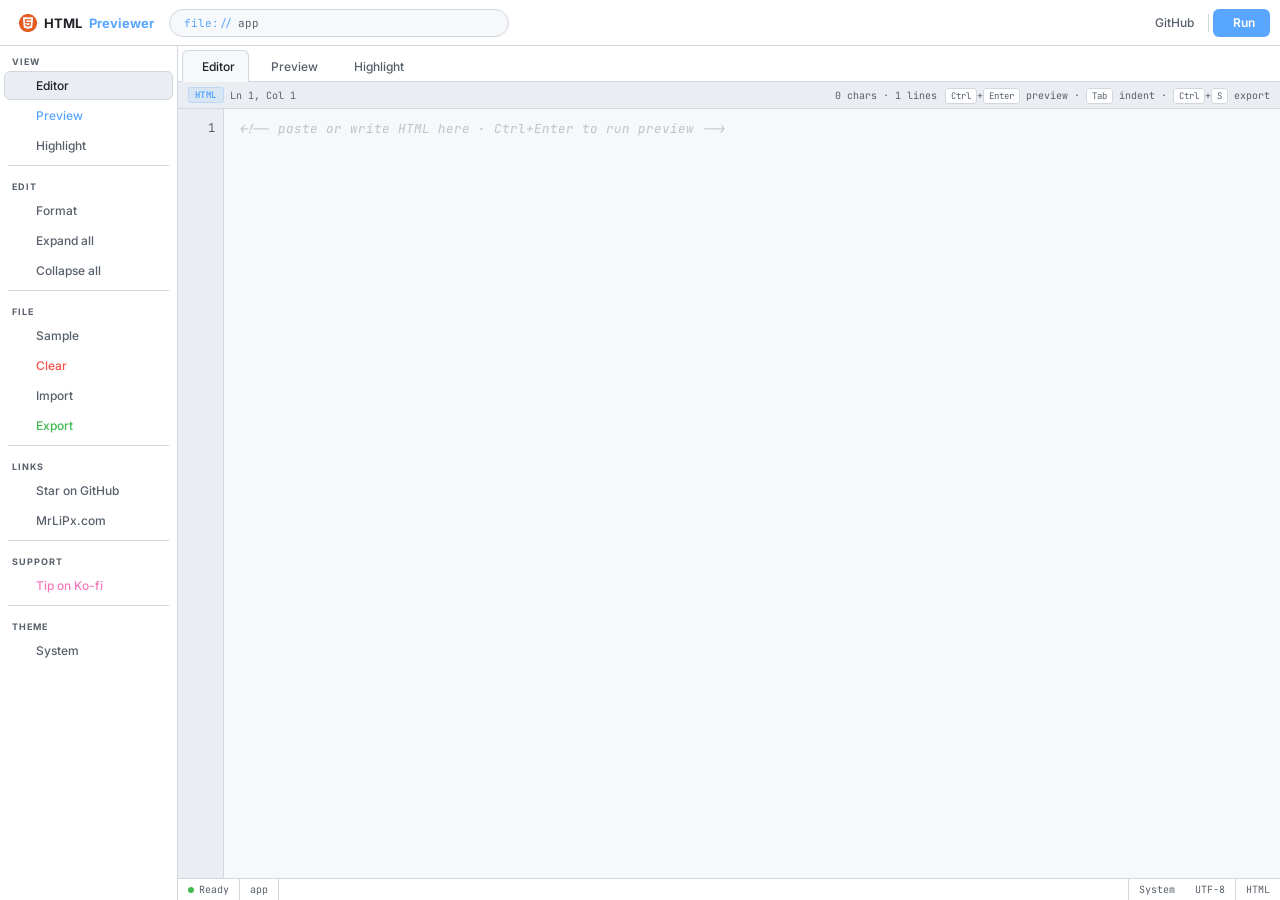
<file: app.html>
<!DOCTYPE html>
<html lang="en" data-theme="dark">
<head>
  <meta charset="UTF-8" />
  <meta name="viewport" content="width=device-width, initial-scale=1.0" />
  <title>HTML Previewer — Live Editor</title>
  <meta name="description" content="A zero-dependency, browser-based HTML editor with live preview, syntax highlighting, and formatting tools." />
  <meta name="robots" content="noindex" />
  <link rel="icon" type="image/svg+xml" href="media/images/logos/html5.svg" />
  <link rel="stylesheet" href="https://cdn-uicons.flaticon.com/4.0.0/uicons-regular-rounded/css/uicons-regular-rounded.css" />
  <link rel="preconnect" href="https://fonts.googleapis.com" />
  <link rel="preconnect" href="https://fonts.gstatic.com" crossorigin />
  <link href="https://fonts.googleapis.com/css2?family=JetBrains+Mono:ital,wght@0,400;0,600;1,400&family=Inter:wght@400;500;600;700&display=swap" rel="stylesheet" />

  <!-- Sync theme before first paint — prevents flash -->
  <script>
    (function () {
      function os() { return window.matchMedia('(prefers-color-scheme:dark)').matches ? 'dark' : 'light'; }
      var p = 'system';
      var t = location.hash.replace(/^#/, '').split('&').map(function (x) { return x.toLowerCase(); });
      for (var i = 0; i < t.length; i++) {
        if (t[i] === 'dark'   || t[i] === 'theme=dark')   { p = 'dark';   break; }
        if (t[i] === 'light'  || t[i] === 'theme=light')  { p = 'light';  break; }
        if (t[i] === 'system' || t[i] === 'theme=system') { p = 'system'; break; }
      }
      if (p === 'system') {
        try { var s = localStorage.getItem('htmlprev-theme'); if (s === 'dark' || s === 'light' || s === 'system') p = s; } catch (e) {}
      }
      document.documentElement.setAttribute('data-theme', (p === 'dark' || p === 'light') ? p : os());
    }());
  </script>

  <style>
    :root {
      --bg:        #0d1117;
      --surface:   #161b22;
      --overlay:   #1c2128;
      --border:    #30363d;
      --border-hi: #484f58;
      --accent:    #58a6ff;
      --adim:      rgba(88,166,255,.12);
      --green:     #3fb950;
      --red:       #f85149;
      --yellow:    #d29922;
      --orange:    #e3b341;
      --pink:      #f778ba;
      --text:      #e6edf3;
      --muted:     #8b949e;
      --mono:      'JetBrains Mono', monospace;
      --sans:      'Inter', sans-serif;
      --r:         6px;
      --shadow:    0 8px 32px rgba(0,0,0,.45);
      --t:         .15s ease;
    }
    [data-theme="light"] {
      --bg: #f6f8fa; --surface: #fff; --overlay: #eaeef2; --border: #d0d7de;
      --border-hi: #afb8c1; --text: #1f2328; --muted: #57606a;
      --shadow: 0 8px 32px rgba(0,0,0,.1);
    }
    *, *::before, *::after { box-sizing: border-box; margin: 0; padding: 0; }
    html, body { height: 100%; overflow: hidden; }
    body { font-family: var(--sans); background: var(--bg); color: var(--text); display: flex; flex-direction: column; -webkit-font-smoothing: antialiased; }
    i.fi { display: inline-flex; align-items: center; justify-content: center; }

    /* HEADER */
    header { height: 46px; flex-shrink: 0; display: flex; align-items: center; gap: 6px; padding: 0 10px; background: var(--surface); border-bottom: 1px solid var(--border); z-index: 20; }
    .logo { display: flex; align-items: center; gap: 7px; font-size: 13px; font-weight: 700; color: var(--text); text-decoration: none; padding: 4px 8px; border-radius: var(--r); border: 1px solid transparent; white-space: nowrap; flex-shrink: 0; transition: background var(--t), border-color var(--t); }
    .logo:hover { background: var(--overlay); border-color: var(--border); }
    .logo img { width: 18px; height: 18px; }
    .logo-accent { color: var(--accent); }
    .url-bar { flex: 1; max-width: 340px; height: 28px; display: flex; align-items: center; gap: 5px; padding: 0 9px; background: var(--bg); border: 1px solid var(--border); border-radius: 20px; font-family: var(--mono); font-size: 11px; color: var(--muted); overflow: hidden; transition: border-color var(--t); }
    .url-bar:hover { border-color: var(--border-hi); }
    .url-lock { color: var(--green); flex-shrink: 0; font-size: 11px; }
    .url-scheme { color: var(--accent); flex-shrink: 0; }
    .url-path { overflow: hidden; text-overflow: ellipsis; white-space: nowrap; }
    .hdr-spacer { flex: 1; }
    .hdr-nav { display: flex; align-items: center; gap: 2px; flex-shrink: 0; }
    .hdr-btn { all: unset; box-sizing: border-box; display: inline-flex; align-items: center; gap: 5px; padding: 4px 9px; height: 28px; font-family: var(--sans); font-size: 12px; font-weight: 500; color: var(--muted); cursor: pointer; border-radius: var(--r); border: 1px solid transparent; white-space: nowrap; text-decoration: none; transition: background var(--t), border-color var(--t), color var(--t); }
    .hdr-btn:hover { background: var(--overlay); border-color: var(--border); color: var(--text); }
    .hdr-btn .fi { font-size: 13px; flex-shrink: 0; }
    .hdr-sep { width: 1px; height: 18px; background: var(--border); margin: 0 2px; flex-shrink: 0; }
    .hdr-run { background: var(--accent); color: #fff !important; border-color: transparent !important; padding: 4px 14px; font-weight: 600; }
    .hdr-run:hover { filter: brightness(1.12); background: var(--accent) !important; }

    /* WORKSPACE */
    .workspace { display: flex; flex: 1; overflow: hidden; min-height: 0; }

    /* SIDEBAR */
    .sidebar { width: 178px; flex-shrink: 0; background: var(--surface); border-right: 1px solid var(--border); display: flex; flex-direction: column; padding: 5px 4px; gap: 1px; overflow-y: auto; overflow-x: hidden; }
    .sb-section { font-size: 9px; font-weight: 700; letter-spacing: 1px; text-transform: uppercase; color: var(--muted); padding: 10px 8px 3px; user-select: none; }
    .sb-section:first-child { padding-top: 5px; }
    .sb-sep { height: 1px; background: var(--border); margin: 4px; flex-shrink: 0; }
    .sb-btn { all: unset; box-sizing: border-box; display: flex; align-items: center; gap: 7px; width: 100%; padding: 6px 8px; font-family: var(--sans); font-size: 12px; font-weight: 500; color: var(--muted); cursor: pointer; border-radius: var(--r); border: 1px solid transparent; text-decoration: none; white-space: nowrap; transition: background var(--t), border-color var(--t), color var(--t); }
    .sb-btn:hover, .sb-btn.active { background: var(--overlay); border-color: var(--border); color: var(--text); }
    .sb-btn .fi { font-size: 13px; width: 16px; text-align: center; flex-shrink: 0; }
    .sb-accent { color: var(--accent); }
    .sb-accent:hover, .sb-accent.active { background: var(--adim); border-color: rgba(88,166,255,.25); color: var(--accent); }
    .sb-green { color: var(--green); }
    .sb-green:hover, .sb-green.active { background: rgba(63,185,80,.1); border-color: rgba(63,185,80,.25); color: var(--green); }
    .sb-red { color: var(--red); }
    .sb-red:hover { background: rgba(248,81,73,.1); border-color: rgba(248,81,73,.25); color: var(--red); }
    .sb-pink { color: var(--pink); }
    .sb-pink:hover { background: rgba(247,120,186,.1); border-color: rgba(247,120,186,.25); color: var(--pink); }

    /* THEME DROPDOWN */
    .theme-dd { position: relative; width: 100%; }
    .theme-trigger { all: unset; box-sizing: border-box; display: flex; align-items: center; gap: 7px; width: 100%; padding: 6px 8px; font-family: var(--sans); font-size: 12px; font-weight: 500; color: var(--muted); cursor: pointer; border-radius: var(--r); border: 1px solid transparent; transition: background var(--t), border-color var(--t), color var(--t); }
    .theme-trigger:hover, .theme-trigger.open { background: var(--overlay); border-color: var(--border); color: var(--text); }
    .theme-trigger .fi { font-size: 13px; width: 16px; text-align: center; flex-shrink: 0; }
    .theme-trigger .theme-label { flex: 1; }
    .theme-trigger .theme-caret { font-size: 10px; margin-left: auto; flex-shrink: 0; transition: transform var(--t); }
    .theme-trigger.open .theme-caret { transform: rotate(180deg); }
    .theme-menu { position: absolute; bottom: calc(100% + 4px); left: 0; right: 0; background: var(--surface); border: 1px solid var(--border); border-radius: var(--r); overflow: hidden; box-shadow: var(--shadow); z-index: 100; transform: translateY(4px); opacity: 0; pointer-events: none; transition: opacity .12s ease, transform .12s ease; }
    .theme-menu.visible { opacity: 1; transform: translateY(0); pointer-events: all; }
    .theme-menu button { all: unset; box-sizing: border-box; display: flex; align-items: center; gap: 8px; width: 100%; padding: 8px 10px; font-family: var(--sans); font-size: 12px; font-weight: 500; color: var(--muted); cursor: pointer; transition: background var(--t), color var(--t); }
    .theme-menu button:hover { background: var(--overlay); color: var(--text); }
    .theme-menu button.active { color: var(--accent); }
    .theme-menu button.active:hover { background: var(--adim); }
    .theme-menu button .fi { font-size: 13px; width: 16px; text-align: center; }
    .theme-menu .tm-label { flex: 1; }
    .theme-menu .tm-check { font-size: 11px; color: var(--accent); opacity: 0; transition: opacity var(--t); margin-left: auto; }
    .theme-menu button.active .tm-check { opacity: 1; }

    /* MAIN */
    .main { flex: 1; display: flex; flex-direction: column; overflow: hidden; min-width: 0; }
    .tabbar { flex-shrink: 0; display: flex; height: 36px; background: var(--surface); border-bottom: 1px solid var(--border); padding: 0 4px; gap: 2px; align-items: flex-end; }
    .tab { all: unset; box-sizing: border-box; display: inline-flex; align-items: center; gap: 6px; padding: 0 13px; height: 32px; font-family: var(--sans); font-size: 12px; font-weight: 500; color: var(--muted); cursor: pointer; border-radius: var(--r) var(--r) 0 0; border: 1px solid transparent; border-bottom: none; user-select: none; white-space: nowrap; position: relative; top: 1px; transition: color var(--t), background var(--t), border-color var(--t); }
    .tab:hover { color: var(--text); background: var(--overlay); }
    .tab.active { color: var(--text); background: var(--bg); border-color: var(--border); border-bottom-color: var(--bg); }
    .tab .fi { font-size: 12px; }
    .panels { flex: 1; display: flex; overflow: hidden; }
    .panel { flex: 1; display: none; flex-direction: column; overflow: hidden; }
    .panel.active { display: flex; }

    /* EDITOR */
    .ed-meta { flex-shrink: 0; height: 27px; display: flex; align-items: center; gap: 6px; padding: 0 10px; background: var(--overlay); border-bottom: 1px solid var(--border); font-family: var(--mono); font-size: 10px; color: var(--muted); }
    .ed-tag { background: var(--adim); border: 1px solid rgba(88,166,255,.2); color: var(--accent); padding: 1px 6px; border-radius: 3px; font-size: 9px; font-weight: 700; letter-spacing: .4px; }
    .ed-meta-r { margin-left: auto; display: flex; gap: 8px; align-items: center; }
    .ed-meta kbd { padding: 1px 5px; background: var(--surface); border: 1px solid var(--border); border-radius: 3px; font-family: var(--mono); font-size: 9px; color: var(--muted); }
    .ed-body { flex: 1; display: flex; overflow: hidden; }
    .gutter { width: 46px; flex-shrink: 0; padding: 10px 8px; background: var(--overlay); border-right: 1px solid var(--border); font-family: var(--mono); font-size: 12px; line-height: 1.65; color: var(--muted); text-align: right; user-select: none; overflow: hidden; }
    #code { flex: 1; padding: 10px 14px; background: var(--bg); color: var(--text); font-family: var(--mono); font-size: 12.5px; line-height: 1.65; border: none; outline: none; resize: none; tab-size: 2; white-space: pre; overflow: auto; caret-color: var(--accent); transition: background var(--t), color var(--t); }
    #code::placeholder { color: var(--muted); opacity: .35; font-style: italic; }
    #code::selection { background: rgba(88,166,255,.22); }

    /* PREVIEW */
    .pv-chrome { flex-shrink: 0; height: 35px; display: flex; align-items: center; gap: 8px; padding: 0 10px; background: var(--surface); border-bottom: 1px solid var(--border); }
    .traffic { display: flex; gap: 5px; align-items: center; flex-shrink: 0; }
    .traffic button { all: unset; box-sizing: border-box; width: 12px; height: 12px; border-radius: 50%; cursor: pointer; transition: filter var(--t), transform var(--t); }
    .traffic button:hover { filter: brightness(.75); transform: scale(1.1); }
    .tc-r { background: var(--red); } .tc-y { background: var(--yellow); } .tc-g { background: var(--green); }
    .pv-addr { flex: 1; height: 22px; display: flex; align-items: center; gap: 4px; padding: 0 8px; background: var(--bg); border: 1px solid var(--border); border-radius: 100px; font-family: var(--mono); font-size: 10px; min-width: 0; overflow: hidden; transition: border-color var(--t); }
    .pv-addr:hover { border-color: var(--border-hi); }
    .pv-lock { color: var(--green); flex-shrink: 0; font-size: 10px; }
    .pv-scheme { color: var(--accent); flex-shrink: 0; }
    .pv-slug { color: var(--muted); overflow: hidden; text-overflow: ellipsis; white-space: nowrap; }
    .pv-tools { display: flex; gap: 3px; flex-shrink: 0; }
    .pv-tool { all: unset; box-sizing: border-box; width: 24px; height: 24px; display: flex; align-items: center; justify-content: center; background: var(--overlay); border: 1px solid var(--border); border-radius: var(--r); cursor: pointer; color: var(--muted); transition: border-color var(--t), color var(--t), background var(--t); }
    .pv-tool:hover { border-color: var(--accent); color: var(--accent); background: var(--adim); }
    .pv-tool .fi { font-size: 12px; }
    #preview-frame { flex: 1; border: none; background: #fff; display: block; }

    /* HIGHLIGHT */
    .hl-meta { flex-shrink: 0; height: 27px; display: flex; align-items: center; gap: 8px; padding: 0 10px; background: var(--overlay); border-bottom: 1px solid var(--border); font-family: var(--mono); font-size: 10px; color: var(--muted); }
    .hl-legend { display: flex; gap: 12px; margin-left: auto; }
    .hl-dot { display: inline-block; width: 7px; height: 7px; border-radius: 50%; margin-right: 4px; }
    .hl-scroll { flex: 1; overflow: auto; padding: 10px 14px; }
    #hl-out { font-family: var(--mono); font-size: 12.5px; line-height: 1.65; white-space: pre-wrap; word-break: break-all; }
    .s-tag { color: #57ab5a; } .s-attr { color: #6cb6ff; } .s-val { color: #96d0ff; }
    .s-cmt, .s-doc { color: var(--muted); font-style: italic; }
    .s-br { color: var(--muted); opacity: .6; } .s-txt { color: var(--text); opacity: .7; }

    /* STATUS BAR */
    .statusbar { flex-shrink: 0; height: 22px; display: flex; align-items: center; background: var(--surface); border-top: 1px solid var(--border); font-family: var(--mono); font-size: 10px; color: var(--muted); overflow: hidden; }
    .st-cell { padding: 0 10px; height: 100%; display: flex; align-items: center; gap: 5px; border-right: 1px solid var(--border); white-space: nowrap; }
    .st-cell:last-child { border-right: none; }
    .st-right { margin-left: auto; border-right: none; border-left: 1px solid var(--border); }
    .st-dot { width: 6px; height: 6px; border-radius: 50%; background: var(--green); flex-shrink: 0; }
    .st-dot.busy { background: var(--yellow); animation: pulse 1s infinite; }
    @keyframes pulse { 0%,100%{opacity:1}50%{opacity:.4} }

    /* MODAL */
    .modal-overlay { position: fixed; inset: 0; background: rgba(0,0,0,.65); backdrop-filter: blur(4px); -webkit-backdrop-filter: blur(4px); z-index: 500; display: flex; align-items: center; justify-content: center; padding: 16px; opacity: 0; pointer-events: none; transition: opacity .18s ease; }
    .modal-overlay.visible { opacity: 1; pointer-events: all; }
    .modal { background: var(--surface); border: 1px solid var(--border); border-radius: 12px; width: 100%; max-width: 440px; box-shadow: var(--shadow); transform: translateY(12px) scale(.98); transition: transform .18s ease; }
    .modal-overlay.visible .modal { transform: translateY(0) scale(1); }
    .modal-header { display: flex; align-items: center; justify-content: space-between; padding: 14px 18px; border-bottom: 1px solid var(--border); }
    .modal-title { font-size: 13px; font-weight: 700; color: var(--text); display: flex; align-items: center; gap: 7px; }
    .modal-title .fi { font-size: 14px; color: var(--accent); }
    .modal-close { all: unset; box-sizing: border-box; width: 26px; height: 26px; display: flex; align-items: center; justify-content: center; color: var(--muted); cursor: pointer; border-radius: var(--r); transition: background var(--t), color var(--t); }
    .modal-close:hover { background: var(--overlay); color: var(--text); }
    .modal-close .fi { font-size: 13px; }
    .modal-tabs { display: flex; border-bottom: 1px solid var(--border); background: var(--overlay); }
    .modal-tab { all: unset; box-sizing: border-box; display: flex; align-items: center; gap: 5px; padding: 9px 16px; font-family: var(--sans); font-size: 12px; font-weight: 500; color: var(--muted); cursor: pointer; border-bottom: 2px solid transparent; margin-bottom: -1px; transition: color var(--t), border-color var(--t); }
    .modal-tab:hover { color: var(--text); }
    .modal-tab.active { color: var(--accent); border-bottom-color: var(--accent); }
    .modal-tab .fi { font-size: 12px; }
    .modal-body { padding: 18px; display: flex; flex-direction: column; gap: 14px; }
    .modal-pane { display: none; flex-direction: column; gap: 12px; }
    .modal-pane.active { display: flex; }
    .modal-footer { display: flex; gap: 8px; justify-content: flex-end; padding: 12px 18px; border-top: 1px solid var(--border); }
    .inp-label { display: block; font-size: 10px; font-weight: 700; letter-spacing: .6px; text-transform: uppercase; color: var(--muted); margin-bottom: 5px; }
    .inp { display: block; width: 100%; height: 34px; padding: 0 10px; background: var(--bg); border: 1px solid var(--border); border-radius: var(--r); font-family: var(--mono); font-size: 12px; color: var(--text); outline: none; transition: border-color var(--t), box-shadow var(--t); }
    .inp:focus { border-color: var(--accent); box-shadow: 0 0 0 3px var(--adim); }
    .inp::placeholder { color: var(--muted); opacity: .5; }
    .inp-row { display: flex; gap: 6px; align-items: flex-end; }
    .inp-row .inp { flex: 1; }
    .inp-hint { font-size: 11px; color: var(--muted); line-height: 1.65; }
    .inp-hint code { font-family: var(--mono); font-size: 10px; background: var(--overlay); border: 1px solid var(--border); padding: 1px 5px; border-radius: 3px; }
    .file-zone { display: flex; flex-direction: column; align-items: center; justify-content: center; gap: 8px; padding: 30px 20px; border: 1.5px dashed var(--border); border-radius: var(--r); cursor: pointer; text-align: center; transition: border-color var(--t), background var(--t); }
    .file-zone:hover { border-color: var(--accent); background: var(--adim); }
    .file-zone .fi { font-size: 26px; color: var(--muted); transition: color var(--t); }
    .file-zone:hover .fi { color: var(--accent); }
    .file-zone-title { font-size: 13px; font-weight: 600; color: var(--text); }
    .file-zone-sub { font-size: 11px; color: var(--muted); }
    .btn-m-p { all: unset; box-sizing: border-box; display: inline-flex; align-items: center; gap: 5px; padding: 7px 14px; font-family: var(--sans); font-size: 12px; font-weight: 600; color: #fff; background: var(--accent); border-radius: var(--r); cursor: pointer; transition: filter var(--t); white-space: nowrap; }
    .btn-m-p:hover { filter: brightness(1.12); }
    .btn-m-p:disabled { opacity: .5; cursor: not-allowed; filter: none; }
    .btn-m-p .fi { font-size: 12px; }
    .btn-m-g { all: unset; box-sizing: border-box; display: inline-flex; align-items: center; gap: 5px; padding: 7px 14px; font-family: var(--sans); font-size: 12px; font-weight: 600; color: var(--text); background: var(--overlay); border: 1px solid var(--border); border-radius: var(--r); cursor: pointer; transition: border-color var(--t), color var(--t); }
    .btn-m-g:hover { border-color: var(--accent); color: var(--accent); }

    /* TOAST */
    #toast { position: fixed; bottom: 28px; left: 50%; transform: translateX(-50%) translateY(12px); padding: 7px 16px; background: var(--surface); border: 1px solid var(--border); border-radius: 20px; font-family: var(--sans); font-size: 12px; font-weight: 600; pointer-events: none; opacity: 0; transition: opacity .18s ease, transform .18s ease; z-index: 9999; box-shadow: var(--shadow); white-space: nowrap; color: var(--text); }
    #toast.show  { opacity: 1; transform: translateX(-50%) translateY(0); }
    #toast.ok    { color: var(--green);  border-color: rgba(63,185,80,.3); }
    #toast.info  { color: var(--accent); border-color: rgba(88,166,255,.3); }
    #toast.warn  { color: var(--orange); border-color: rgba(227,179,65,.3); }
    #toast.error { color: var(--red);    border-color: rgba(248,81,73,.3); }

    #file-in { position: absolute; width: 0; height: 0; opacity: 0; pointer-events: none; }

    /* EMBED */
    body.embed         header, body.embed         .statusbar { display: none; }
    body.embed         .sb-import, body.embed     .sb-export { display: none; }
    body.embed-demo    header, body.embed-demo    .statusbar { display: none; }
    body.embed-demo    .workspace { pointer-events: none !important; user-select: none !important; }
    body.embed-demo    #code { caret-color: transparent; }
    body.embed-readonly header, body.embed-readonly .statusbar,
    body.embed-readonly .sidebar, body.embed-readonly .tabbar { display: none; }
    body.embed-readonly .workspace { pointer-events: none !important; user-select: none !important; }
    body.embed-readonly #code { caret-color: transparent; }

    ::-webkit-scrollbar { width: 5px; height: 5px; }
    ::-webkit-scrollbar-track { background: transparent; }
    ::-webkit-scrollbar-thumb { background: var(--border); border-radius: 10px; }
    ::-webkit-scrollbar-thumb:hover { background: var(--border-hi); }

    @media (max-width: 580px) {
      .sidebar { width: 42px; }
      .sb-btn > span:not(.fi) { display: none; }
      .sb-section, .sb-sep { display: none; }
      .sb-btn { justify-content: center; padding: 8px; gap: 0; }
      .theme-trigger .theme-label, .theme-trigger .theme-caret { display: none; }
      .url-bar { display: none; }
      .hdr-btn > span { display: none; }
      .ed-meta kbd, .ed-meta .ed-meta-r > :last-child { display: none; }
    }
  </style>
</head>
<body>

<header>
  <a class="logo" href="." aria-label="HTML Previewer home">
    <img src="media/images/logos/html5.svg" alt="" width="18" height="18" />
    HTML<span class="logo-accent">Previewer</span>
  </a>
  <div class="url-bar" role="presentation" aria-hidden="true">
    <i class="fi fi-rr-lock url-lock"></i>
    <span class="url-scheme">file://</span>
    <span class="url-path" id="j-urlpath">app</span>
  </div>
  <div class="hdr-spacer"></div>
  <nav class="hdr-nav" aria-label="Header actions">
    <a class="hdr-btn" href="https://github.com/MrLiPx/html-previewer" target="_blank" rel="noopener noreferrer" aria-label="View on GitHub">
      <i class="fi fi-rr-code-branch" aria-hidden="true"></i><span>GitHub</span>
    </a>
    <div class="hdr-sep" aria-hidden="true"></div>
    <button class="hdr-btn hdr-run" onclick="cmd('preview')" aria-label="Run preview (Ctrl+Enter)">
      <i class="fi fi-rr-play" aria-hidden="true"></i><span>Run</span>
    </button>
  </nav>
</header>

<div class="workspace" role="main">

  <aside class="sidebar" aria-label="Sidebar">
    <span class="sb-section">View</span>
    <button id="sb-editor"    class="sb-btn active" onclick="cmd('editor')">
      <i class="fi fi-rr-pencil" aria-hidden="true"></i><span>Editor</span>
    </button>
    <button id="sb-preview"   class="sb-btn sb-accent" onclick="cmd('preview')">
      <i class="fi fi-rr-eye" aria-hidden="true"></i><span>Preview</span>
    </button>
    <button id="sb-highlight" class="sb-btn" onclick="cmd('highlight')">
      <i class="fi fi-rr-magic-wand" aria-hidden="true"></i><span>Highlight</span>
    </button>

    <div class="sb-sep" role="separator"></div>
    <span class="sb-section">Edit</span>
    <button class="sb-btn" onclick="cmd('format')">
      <i class="fi fi-rr-align-justify" aria-hidden="true"></i><span>Format</span>
    </button>
    <button class="sb-btn" onclick="cmd('expand')">
      <i class="fi fi-rr-expand" aria-hidden="true"></i><span>Expand all</span>
    </button>
    <button class="sb-btn" onclick="cmd('collapse')">
      <i class="fi fi-rr-compress" aria-hidden="true"></i><span>Collapse all</span>
    </button>

    <div class="sb-sep" role="separator"></div>
    <span class="sb-section">File</span>
    <button class="sb-btn" onclick="cmd('sample')">
      <i class="fi fi-rr-file" aria-hidden="true"></i><span>Sample</span>
    </button>
    <button class="sb-btn sb-red" onclick="cmd('clear')">
      <i class="fi fi-rr-trash" aria-hidden="true"></i><span>Clear</span>
    </button>
    <button class="sb-btn sb-import" onclick="openImportModal()">
      <i class="fi fi-rr-upload" aria-hidden="true"></i><span>Import</span>
    </button>
    <button class="sb-btn sb-green sb-export" onclick="openExportModal()">
      <i class="fi fi-rr-download" aria-hidden="true"></i><span>Export</span>
    </button>

    <div class="sb-sep" role="separator"></div>
    <span class="sb-section">Links</span>
    <a class="sb-btn" href="https://github.com/MrLiPx/html-previewer" target="_blank" rel="noopener noreferrer">
      <i class="fi fi-rr-star" aria-hidden="true"></i><span>Star on GitHub</span>
    </a>
    <a class="sb-btn" href="https://mrlipx.com" target="_blank" rel="noopener noreferrer">
      <i class="fi fi-rr-globe" aria-hidden="true"></i><span>MrLiPx.com</span>
    </a>

    <div class="sb-sep" role="separator"></div>
    <span class="sb-section">Support</span>
    <a class="sb-btn sb-pink" href="https://r.mrlipx.com/tip" target="_blank" rel="noopener noreferrer">
      <i class="fi fi-rr-heart" aria-hidden="true"></i><span>Tip on Ko-fi</span>
    </a>

    <div class="sb-sep" role="separator"></div>
    <span class="sb-section">Theme</span>
    <div class="theme-dd" id="theme-dd">
      <button class="theme-trigger" id="theme-trigger" onclick="toggleThemeDD(event)" aria-haspopup="listbox" aria-expanded="false">
        <i class="fi fi-rr-computer" id="theme-icon" aria-hidden="true"></i>
        <span class="theme-label" id="theme-label">System</span>
        <i class="fi fi-rr-angle-down theme-caret" aria-hidden="true"></i>
      </button>
      <div class="theme-menu" id="theme-menu" role="listbox" aria-label="Theme options">
        <button onclick="applyThemePref('system')" role="option" id="tm-system" class="active" aria-selected="true">
          <i class="fi fi-rr-computer" aria-hidden="true"></i><span class="tm-label">System</span><i class="fi fi-rr-check tm-check" aria-hidden="true"></i>
        </button>
        <button onclick="applyThemePref('dark')" role="option" id="tm-dark" aria-selected="false">
          <i class="fi fi-rr-moon" aria-hidden="true"></i><span class="tm-label">Dark</span><i class="fi fi-rr-check tm-check" aria-hidden="true"></i>
        </button>
        <button onclick="applyThemePref('light')" role="option" id="tm-light" aria-selected="false">
          <i class="fi fi-rr-sun" aria-hidden="true"></i><span class="tm-label">Light</span><i class="fi fi-rr-check tm-check" aria-hidden="true"></i>
        </button>
      </div>
    </div>
  </aside>

  <div class="main">
    <div class="tabbar" role="tablist" aria-label="Editor panels">
      <button class="tab active" id="tab-editor"    onclick="cmd('editor')"    role="tab" aria-selected="true"  aria-controls="panel-editor">
        <i class="fi fi-rr-pencil" aria-hidden="true"></i> Editor
      </button>
      <button class="tab"        id="tab-preview"   onclick="cmd('preview')"   role="tab" aria-selected="false" aria-controls="panel-preview">
        <i class="fi fi-rr-eye" aria-hidden="true"></i> Preview
      </button>
      <button class="tab"        id="tab-highlight" onclick="cmd('highlight')" role="tab" aria-selected="false" aria-controls="panel-highlight">
        <i class="fi fi-rr-magic-wand" aria-hidden="true"></i> Highlight
      </button>
    </div>

    <div class="panels">

      <div class="panel active" id="panel-editor" role="tabpanel" aria-labelledby="tab-editor">
        <div class="ed-meta" aria-hidden="true">
          <span class="ed-tag">HTML</span>
          <span id="j-cursor">Ln 1, Col 1</span>
          <div class="ed-meta-r">
            <span id="j-counts">0 chars · 0 lines</span>
            <span><kbd>Ctrl</kbd>+<kbd>Enter</kbd> preview · <kbd>Tab</kbd> indent · <kbd>Ctrl</kbd>+<kbd>S</kbd> export</span>
          </div>
        </div>
        <div class="ed-body">
          <div class="gutter" id="j-gutter" aria-hidden="true">1</div>
          <textarea id="code" spellcheck="false" autocomplete="off" autocorrect="off" autocapitalize="off"
            aria-label="HTML editor" aria-multiline="true"
            placeholder="<!-- paste or write HTML here · Ctrl+Enter to run preview -->"></textarea>
        </div>
      </div>

      <div class="panel" id="panel-preview" role="tabpanel" aria-labelledby="tab-preview">
        <div class="pv-chrome">
          <div class="traffic" aria-hidden="true">
            <button class="tc-r" title="Back to editor"  onclick="cmd('editor')"    aria-label="Back to editor"></button>
            <button class="tc-y" title="Refresh preview" onclick="refreshPreview()" aria-label="Refresh preview"></button>
            <button class="tc-g" title="Open in new tab" onclick="openTab()"        aria-label="Open in new tab"></button>
          </div>
          <div class="pv-addr" aria-hidden="true">
            <i class="fi fi-rr-lock pv-lock"></i>
            <span class="pv-scheme">preview/</span>
            <span class="pv-slug" id="j-pvslug">untitled</span>
          </div>
          <div class="pv-tools">
            <button class="pv-tool" onclick="refreshPreview()" title="Refresh"       aria-label="Refresh preview"><i class="fi fi-rr-refresh" aria-hidden="true"></i></button>
            <button class="pv-tool" onclick="openTab()"        title="New tab"       aria-label="Open in new tab"><i class="fi fi-rr-share" aria-hidden="true"></i></button>
            <button class="pv-tool" onclick="copyHTML()"       title="Copy HTML"     aria-label="Copy HTML"><i class="fi fi-rr-copy" aria-hidden="true"></i></button>
          </div>
        </div>
        <iframe id="preview-frame" sandbox="allow-scripts allow-same-origin allow-modals allow-forms allow-popups" title="HTML preview"></iframe>
      </div>

      <div class="panel" id="panel-highlight" role="tabpanel" aria-labelledby="tab-highlight">
        <div class="hl-meta" aria-hidden="true">
          <span>Syntax Highlight</span>
          <div class="hl-legend">
            <span><span class="hl-dot" style="background:#57ab5a"></span>tag</span>
            <span><span class="hl-dot" style="background:#6cb6ff"></span>attr</span>
            <span><span class="hl-dot" style="background:#96d0ff"></span>value</span>
            <span><span class="hl-dot" style="background:var(--muted)"></span>comment</span>
          </div>
        </div>
        <div class="hl-scroll"><pre id="hl-out" aria-live="polite"></pre></div>
      </div>

    </div>

    <div class="statusbar" role="status" aria-live="polite">
      <div class="st-cell"><div class="st-dot" id="j-dot"></div><span id="j-status">Ready</span></div>
      <div class="st-cell" id="j-fname">app</div>
      <div class="st-cell st-right" id="j-themelabel">System</div>
      <div class="st-cell">UTF-8</div>
      <div class="st-cell">HTML</div>
    </div>
  </div>

</div>

<!-- IMPORT MODAL -->
<div class="modal-overlay" id="import-modal" role="dialog" aria-modal="true" aria-labelledby="import-title">
  <div class="modal">
    <div class="modal-header">
      <span class="modal-title" id="import-title"><i class="fi fi-rr-upload" aria-hidden="true"></i> Import HTML</span>
      <button class="modal-close" onclick="closeModal('import-modal')" aria-label="Close"><i class="fi fi-rr-cross" aria-hidden="true"></i></button>
    </div>
    <div class="modal-tabs" role="tablist">
      <button class="modal-tab active" id="itab-file" onclick="setImportTab('file')" role="tab" aria-selected="true">
        <i class="fi fi-rr-upload" aria-hidden="true"></i> File
      </button>
      <button class="modal-tab" id="itab-url" onclick="setImportTab('url')" role="tab" aria-selected="false">
        <i class="fi fi-rr-link" aria-hidden="true"></i> URL / Website
      </button>
    </div>
    <div class="modal-body">
      <div class="modal-pane active" id="ipane-file">
        <div class="file-zone" id="file-zone" onclick="document.getElementById('file-in').click()" role="button" tabindex="0" aria-label="Choose .html or .htm file">
          <i class="fi fi-rr-upload" aria-hidden="true"></i>
          <span class="file-zone-title">Choose a file</span>
          <span class="file-zone-sub">Accepts .html and .htm</span>
        </div>
      </div>
      <div class="modal-pane" id="ipane-url">
        <div>
          <label class="inp-label" for="url-input">URL</label>
          <div class="inp-row">
            <input class="inp" id="url-input" type="url" placeholder="https://example.com"
                   onkeydown="if(event.key==='Enter')importFromUrl()" />
            <button class="btn-m-p" id="fetch-btn" onclick="importFromUrl()">
              <i class="fi fi-rr-download" aria-hidden="true"></i> Fetch
            </button>
          </div>
        </div>
        <p class="inp-hint">
          Any URL — website, <code>.html</code> or <code>.htm</code> file.<br />
          A <code>&lt;base&gt;</code> tag is injected automatically so relative paths
          (CSS, images, JS) keep working. The URL is saved to
          <code>?import=</code> for sharing.
        </p>
      </div>
    </div>
  </div>
</div>

<!-- EXPORT MODAL -->
<div class="modal-overlay" id="export-modal" role="dialog" aria-modal="true" aria-labelledby="export-title">
  <div class="modal">
    <div class="modal-header">
      <span class="modal-title" id="export-title"><i class="fi fi-rr-download" aria-hidden="true"></i> Export HTML</span>
      <button class="modal-close" onclick="closeModal('export-modal')" aria-label="Close"><i class="fi fi-rr-cross" aria-hidden="true"></i></button>
    </div>
    <div class="modal-body">
      <div>
        <label class="inp-label" for="export-filename">Filename</label>
        <input class="inp" id="export-filename" type="text" placeholder="index.html"
               onkeydown="if(event.key==='Enter')doExportWithName()" />
      </div>
      <p class="inp-hint">The <code>.html</code> extension is added automatically if omitted.</p>
    </div>
    <div class="modal-footer">
      <button class="btn-m-g" onclick="closeModal('export-modal')">Cancel</button>
      <button class="btn-m-p" onclick="doExportWithName()">
        <i class="fi fi-rr-download" aria-hidden="true"></i> Download
      </button>
    </div>
  </div>
</div>

<div id="toast" role="alert" aria-live="assertive" aria-atomic="true"></div>
<input type="file" id="file-in" accept=".html,.htm" aria-hidden="true" tabindex="-1" />

<script>
'use strict';

var TABS = ['editor', 'preview', 'highlight'];
var PROXIES = [
  'https://api.allorigins.win/raw?url=',
  'https://corsproxy.io/?'
];
var THEME_ICONS  = { system: 'fi-rr-computer', dark: 'fi-rr-moon', light: 'fi-rr-sun' };
var THEME_LABELS = { system: 'System', dark: 'Dark', light: 'Light' };
var _importedBaseUrl = null;

/* ── THEME ─────────────────────────────────────────────── */
var _pref = 'system';
function _os()         { return window.matchMedia('(prefers-color-scheme:dark)').matches ? 'dark' : 'light'; }
function _effective(p) { return (p === 'dark' || p === 'light') ? p : _os(); }

function applyThemePref(pref, persist) {
  if (pref !== 'dark' && pref !== 'light' && pref !== 'system') pref = 'system';
  _pref = pref;
  document.documentElement.setAttribute('data-theme', _effective(pref));
  if (persist !== false) { try { localStorage.setItem('htmlprev-theme', pref); } catch (_) {} }
  _syncThemeUI(); closeThemeDD();
  toast(THEME_LABELS[pref] + ' mode', 'info');
}
function _syncThemeUI() {
  var ic = document.getElementById('theme-icon'),
      tl = document.getElementById('theme-label'),
      st = document.getElementById('j-themelabel');
  if (ic) ic.className   = 'fi ' + THEME_ICONS[_pref];
  if (tl) tl.textContent = THEME_LABELS[_pref];
  if (st) st.textContent = THEME_LABELS[_pref];
  ['system','dark','light'].forEach(function (p) {
    var b = document.getElementById('tm-' + p);
    if (!b) return;
    b.classList.toggle('active', p === _pref);
    b.setAttribute('aria-selected', String(p === _pref));
  });
}
try {
  window.matchMedia('(prefers-color-scheme:dark)').addEventListener('change', function () {
    if (_pref === 'system') document.documentElement.setAttribute('data-theme', _os());
  });
} catch (_) {}
(function () {
  var tokens = location.hash.replace(/^#/, '').split('&').map(function (t) { return t.toLowerCase(); });
  var fh = null;
  for (var i = 0; i < tokens.length; i++) {
    if (tokens[i]==='dark'  ||tokens[i]==='theme=dark')  { fh='dark';  break; }
    if (tokens[i]==='light' ||tokens[i]==='theme=light') { fh='light'; break; }
    if (tokens[i]==='system'||tokens[i]==='theme=system'){ fh='system';break; }
  }
  if (fh) { _pref=fh; try { localStorage.setItem('htmlprev-theme',fh); } catch(_){} }
  else { try { var s=localStorage.getItem('htmlprev-theme'); if(s==='dark'||s==='light'||s==='system') _pref=s; } catch(_){} }
  document.documentElement.setAttribute('data-theme', _effective(_pref));
  _syncThemeUI();
}());

/* ── THEME DROPDOWN ──────────────────────────────────── */
var _ddOpen = false;
function toggleThemeDD(e) { if(e) e.stopPropagation(); _ddOpen ? closeThemeDD() : openThemeDD(); }
function openThemeDD() {
  _ddOpen = true;
  var m=document.getElementById('theme-menu'), tr=document.getElementById('theme-trigger');
  if(m) m.classList.add('visible');
  if(tr){ tr.classList.add('open'); tr.setAttribute('aria-expanded','true'); }
}
function closeThemeDD() {
  _ddOpen = false;
  var m=document.getElementById('theme-menu'), tr=document.getElementById('theme-trigger');
  if(m) m.classList.remove('visible');
  if(tr){ tr.classList.remove('open'); tr.setAttribute('aria-expanded','false'); }
}
document.addEventListener('click', function (e) {
  if (_ddOpen) { var dd=document.getElementById('theme-dd'); if(dd&&!dd.contains(e.target)) closeThemeDD(); }
});
document.addEventListener('keydown', function (e) {
  if (e.key === 'Escape') { closeThemeDD(); closeModal('import-modal'); closeModal('export-modal'); }
});

/* ── EMBED ──────────────────────────────────────────── */
(function () {
  try {
    var em = new URLSearchParams(location.search).get('embed');
    if      (em==='demo')     document.body.classList.add('embed-demo');
    else if (em==='readonly') document.body.classList.add('embed-readonly');
    else if (em!==null)       document.body.classList.add('embed');
  } catch (_) {}
}());

/* ── ?import=<url> AUTO-FETCH ────────────────────────── */
function checkImportParam() {
  try {
    var raw = new URLSearchParams(location.search).get('import');
    if (!raw) return;
    if (!/^https?:\/\//i.test(raw)) raw = 'https://' + raw;
    var url; try { url = new URL(raw); } catch (_) { return; }
    setStatus('Fetching import URL\u2026', true);
    toast('Fetching ' + url.hostname + '\u2026', 'info');
    fetchHtml(url.toString())
      .then(function (html) {
        var slug = url.pathname.split('/').filter(Boolean).pop() || url.hostname;
        loadCodeString(injectBase(html, url), slug.replace(/\.html?$/i,''), slug);
        _importedBaseUrl = url.toString();
        setStatus('Imported from ' + url.hostname.replace(/^www\./,''));
        toast('Imported from ' + url.hostname.replace(/^www\./,''), 'ok');
      })
      .catch(function () { setStatus('Import failed'); toast('Could not fetch ?import URL', 'error'); });
  } catch (_) {}
}

/* ── HASH ROUTING ────────────────────────────────────── */
function parseHash(raw) {
  return raw.replace(/^#/,'').split('&').filter(Boolean).map(function (t) {
    var eq=t.indexOf('=');
    return eq<0 ? {key:t.toLowerCase(),val:null} : {key:t.slice(0,eq).toLowerCase(),val:t.slice(eq+1).toLowerCase()};
  });
}
function applyHash(raw) {
  var tokens=parseHash(raw), tab=null;
  tokens.forEach(function (tk) {
    switch(tk.key) {
      case 'editor': case 'preview': case 'highlight': tab=tk.key; break;
      case 'dark':   applyThemePref('dark',  false); break;
      case 'light':  applyThemePref('light', false); break;
      case 'system': applyThemePref('system',false); break;
      case 'theme':  if(tk.val==='dark'||tk.val==='light'||tk.val==='system') applyThemePref(tk.val,false); break;
      case 'sample':   loadSample(true);  break;
      case 'format':   fmtCode(true);     break;
      case 'expand':   expandAll(true);   break;
      case 'collapse': collapseAll(true); break;
      case 'clear':    clearCode(true);   break;
      case 'export':   openExportModal(); break;
      case 'import':   openImportModal(); break;
    }
  });
  if (tab) switchTab(tab);
}
window.addEventListener('hashchange', function () { applyHash(location.hash); });

/* ── COMMANDS ────────────────────────────────────────── */
function cmd(action) {
  if (TABS.indexOf(action)>=0) { switchTab(action); return; }
  switch(action) {
    case 'sample':   loadSample();      break;
    case 'format':   fmtCode();         break;
    case 'expand':   expandAll();       break;
    case 'collapse': collapseAll();     break;
    case 'clear':    clearCode();       break;
    case 'import':   openImportModal(); break;
    case 'export':   openExportModal(); break;
    case 'preview':  switchTab('preview'); break;
  }
}

/* ── TABS ────────────────────────────────────────────── */
function switchTab(name) {
  if (TABS.indexOf(name)<0) return;
  TABS.forEach(function (t) {
    var a=(t===name);
    var tab=document.getElementById('tab-'+t), panel=document.getElementById('panel-'+t), sb=document.getElementById('sb-'+t);
    if(tab)  { tab.classList.toggle('active',a); tab.setAttribute('aria-selected',String(a)); }
    if(panel) panel.classList.toggle('active',a);
    if(sb)    sb.classList.toggle('active',a);
  });
  if (name==='preview')   refreshPreview();
  if (name==='highlight') renderHighlight();
}

/* ── EDITOR SYNC ─────────────────────────────────────── */
function syncEditor() {
  var code=document.getElementById('code'), gutter=document.getElementById('j-gutter'), counts=document.getElementById('j-counts');
  if (!code||!gutter) return;
  var lines=code.value.split('\n');
  gutter.textContent=lines.map(function(_,i){return i+1;}).join('\n');
  gutter.scrollTop=code.scrollTop;
  if(counts) counts.textContent=code.value.length.toLocaleString()+' chars \xb7 '+lines.length.toLocaleString()+' lines';
}
function syncCursor() {
  var code=document.getElementById('code'), cursor=document.getElementById('j-cursor');
  if (!code||!cursor) return;
  var pre=code.value.slice(0,code.selectionStart);
  cursor.textContent='Ln '+pre.split('\n').length+', Col '+(pre.length-pre.lastIndexOf('\n'));
}
function setStatus(msg,busy) {
  var st=document.getElementById('j-status'), dot=document.getElementById('j-dot');
  if(st)  st.textContent=msg;
  if(dot) dot.classList.toggle('busy',!!busy);
}

document.addEventListener('DOMContentLoaded', function () {
  var code=document.getElementById('code'), gutter=document.getElementById('j-gutter');
  if (!code) return;
  code.addEventListener('input',  syncEditor);
  code.addEventListener('click',  syncCursor);
  code.addEventListener('keyup',  syncCursor);
  code.addEventListener('scroll', function(){ if(gutter) gutter.scrollTop=code.scrollTop; });
  code.addEventListener('keydown', function (e) {
    if (e.key==='Tab') {
      e.preventDefault();
      var s=code.selectionStart, end=code.selectionEnd, v=code.value;
      if (e.shiftKey) {
        var ls=v.lastIndexOf('\n',s-1)+1, sp=(v.slice(ls).match(/^ {1,2}/)||[''])[0];
        if(sp){ code.value=v.slice(0,ls)+v.slice(ls+sp.length); code.selectionStart=code.selectionEnd=Math.max(ls,s-sp.length); }
      } else {
        code.value=v.slice(0,s)+'  '+v.slice(end);
        code.selectionStart=code.selectionEnd=s+2;
      }
      syncEditor(); syncCursor();
    } else if ((e.ctrlKey||e.metaKey)&&e.key==='Enter') { e.preventDefault(); switchTab('preview'); }
      else if ((e.ctrlKey||e.metaKey)&&e.key==='s')    { e.preventDefault(); openExportModal(); }
  });

  /* File picker */
  document.getElementById('file-in').addEventListener('change', function (ev) {
    var f=ev.target.files[0]; if(!f) return;
    var r=new FileReader();
    r.onload=function(e){ loadCodeString(e.target.result,f.name.replace(/\.html?$/i,''),f.name); _importedBaseUrl=null; closeModal('import-modal'); toast('Imported: '+f.name,'ok'); };
    r.onerror=function(){ toast('File read failed','error'); };
    r.readAsText(f,'UTF-8'); ev.target.value='';
  });

  /* File zone keyboard */
  var zone=document.getElementById('file-zone');
  if(zone) zone.addEventListener('keydown', function(e){ if(e.key==='Enter'||e.key===' '){ e.preventDefault(); document.getElementById('file-in').click(); } });
});

/* ── PREVIEW ─────────────────────────────────────────── */
var _blobUrl = null;
function refreshPreview() {
  var code=document.getElementById('code'); if(!code) return;
  var html=code.value.trim(); if(!html){ toast('Editor is empty','warn'); return; }
  try {
    var frame=document.getElementById('preview-frame'), doc=frame.contentDocument||frame.contentWindow.document;
    doc.open(); doc.write(html); doc.close();
    var m=html.match(/<title[^>]*>([^<]+)<\/title>/i);
    var slug=(m?m[1].trim():'untitled').toLowerCase().replace(/[^a-z0-9]+/g,'-').replace(/^-|-$/g,'').slice(0,48)||'untitled';
    var el=document.getElementById('j-pvslug'); if(el) el.textContent=slug;
    setStatus('Preview rendered'); toast('Preview rendered','ok');
  } catch(err){ toast('Preview error','error'); console.error('[HTMLPreviewer] Preview:',err); }
}
function openTab() {
  var code=document.getElementById('code'); if(!code||!code.value.trim()){ toast('Editor is empty','warn'); return; }
  try {
    if(_blobUrl) URL.revokeObjectURL(_blobUrl);
    _blobUrl=URL.createObjectURL(new Blob([code.value],{type:'text/html'}));
    window.open(_blobUrl,'_blank') ? toast('Opened in new tab','ok') : toast('Allow popups to open in new tab','warn');
  } catch(err){ toast('Could not open new tab','error'); }
}
function copyHTML() {
  var code=document.getElementById('code'); if(!code||!code.value.trim()){ toast('Nothing to copy','warn'); return; }
  if(navigator.clipboard) navigator.clipboard.writeText(code.value).then(function(){ toast('Copied to clipboard','ok'); }).catch(function(){ toast('Copy failed','warn'); });
  else toast('Clipboard API not available','warn');
}

/* ── SYNTAX HIGHLIGHT ────────────────────────────────── */
function renderHighlight() {
  var code=document.getElementById('code'), out=document.getElementById('hl-out');
  if(!code||!out) return;
  if(!code.value.trim()){ out.textContent='<!-- nothing to highlight yet -->'; return; }
  try{ out.innerHTML=tokenise(code.value); setStatus('Highlight applied'); }
  catch(err){ out.textContent=code.value; console.error('[HTMLPreviewer] Highlight:',err); }
}
function esc(s){ return s.replace(/&/g,'&amp;').replace(/</g,'&lt;').replace(/>/g,'&gt;').replace(/"/g,'&quot;'); }
function tokenise(src) {
  var out='', i=0;
  while(i<src.length) {
    if(/^<!DOCTYPE/i.test(src.slice(i))){ var e1=src.indexOf('>',i),f1=e1<0?src.slice(i):src.slice(i,e1+1); out+='<span class="s-doc">'+esc(f1)+'</span>'; i+=f1.length; continue; }
    if(src.startsWith('<!--',i)){ var e2=src.indexOf('-->',i+4),f2=e2<0?src.slice(i):src.slice(i,e2+3); out+='<span class="s-cmt">'+esc(f2)+'</span>'; i+=f2.length; continue; }
    if(src[i]==='<'){ var e3=src.indexOf('>',i); if(e3<0){ out+=esc(src.slice(i)); break; } out+=colorTag(src.slice(i,e3+1)); i=e3+1; continue; }
    var nx=src.indexOf('<',i),st=nx<0?src.length:nx;
    if(st>i) out+='<span class="s-txt">'+esc(src.slice(i,st))+'</span>';
    i=st;
  }
  return out;
}
function colorTag(raw) {
  var s=esc(raw);
  s=s.replace(/(&lt;\/?)([\w-]+)/,function(_,b,n){ return '<span class="s-br">'+b+'</span><span class="s-tag">'+n+'</span>'; });
  s=s.replace(/([\w:@.-]+)(=)(&quot;)([^&]*)(&quot;)/g,function(_,a,eq,q1,v,q2){ return '<span class="s-attr">'+a+'</span>=<span class="s-val">'+q1+esc(v)+q2+'</span>'; });
  s=s.replace(/\s([\w:@.-]+)(?=\s|&gt;|\/&gt;)/g,function(_,a){ return ' <span class="s-attr">'+a+'</span>'; });
  s=s.replace(/(&gt;|\/&gt;)$/,'<span class="s-br">$1</span>');
  return s;
}

/* ── FORMAT ──────────────────────────────────────────── */
var VOID_TAGS={area:1,base:1,br:1,col:1,embed:1,hr:1,img:1,input:1,link:1,meta:1,param:1,source:1,track:1,wbr:1};
function fmtCode(silent) {
  var code=document.getElementById('code');
  if(!code||!code.value.trim()){ if(!silent) toast('Nothing to format','warn'); return; }
  try {
    var lines=code.value.replace(/>\s+</g,'>\n<').replace(/>\s*([^\n<])/g,'>\n$1').split('\n');
    var indent=0,res=[];
    lines.forEach(function(ln){
      ln=ln.trim(); if(!ln) return;
      if(/^<\/[\w-]/.test(ln)) indent=Math.max(0,indent-1);
      res.push('  '.repeat(indent)+ln);
      var m=ln.match(/^<([\w-]+)/);
      if(m&&!VOID_TAGS[m[1].toLowerCase()]&&!/\/>$/.test(ln)&&!/^<!/.test(ln)&&!/^<\//.test(ln)) indent++;
    });
    code.value=res.join('\n'); syncEditor();
    if(!silent) toast('Formatted','ok'); setStatus('Formatted');
  } catch(err){ toast('Format error','error'); console.error('[HTMLPreviewer] Format:',err); }
}
function expandAll(silent) {
  var code=document.getElementById('code'); if(!code) return;
  code.value=code.value.replace(/\n{3,}/g,'\n\n'); syncEditor();
  if(!silent) toast('Expanded','info');
}
function collapseAll(silent) {
  fmtCode(true);
  var code=document.getElementById('code'); if(!code) return;
  code.value=code.value.replace(/\n{2,}/g,'\n'); syncEditor();
  if(!silent) toast('Collapsed','info');
}

/* ── SAMPLE ──────────────────────────────────────────── */
var SAMPLE=[
'<!DOCTYPE html>','<html lang="en">','<head>',
'  <meta charset="UTF-8" />',
'  <meta name="viewport" content="width=device-width, initial-scale=1.0" />',
'  <title>Hello \u2014 HTMLPreviewer</title>',
'  <style>',
'    *, *::before, *::after { box-sizing: border-box; margin: 0; padding: 0; }',
'    body { font-family: system-ui, sans-serif; background: #0d1117; color: #e6edf3; min-height: 100vh; display: flex; align-items: center; justify-content: center; padding: 20px; }',
'    .card { background: #161b22; border: 1px solid #30363d; border-radius: 12px; padding: 40px 36px; max-width: 420px; width: 100%; text-align: center; }',
'    h1 { font-size: 1.5rem; margin-bottom: 10px; }',
'    p  { color: #8b949e; line-height: 1.65; font-size: .9rem; margin-bottom: 24px; }',
'    .btn { padding: 10px 22px; background: #58a6ff; color: #0d1117; font-weight: 700; font-size: .85rem; border: none; border-radius: 6px; cursor: pointer; transition: background .15s; }',
'    .btn:hover { background: #79c0ff; }',
'  </style>','</head>','<body>',
'  <div class="card">',
'    <h1>Hello from HTMLPreviewer</h1>',
'    <p>Edit this HTML and press <strong>Ctrl+Enter</strong> (or click Run) to see your changes live.</p>',
'    <button class="btn" onclick="this.textContent = this.textContent === \'Say Hello\' ? \'Hello!\' : \'Say Hello\'">Say Hello</button>',
'  </div>','</body>','</html>'
].join('\n');

function loadSample(silent) {
  var code=document.getElementById('code'); if(!code) return;
  code.value=SAMPLE; _importedBaseUrl=null; syncEditor(); setStatus('Sample loaded');
  if(!silent){ switchTab('editor'); toast('Sample loaded','info'); }
}

/* ── CLEAR ───────────────────────────────────────────── */
function clearCode(silent) {
  var code=document.getElementById('code'); if(!code) return;
  if(!silent&&code.value.trim()&&!confirm('Clear all code? This cannot be undone.')) return;
  code.value=''; _importedBaseUrl=null; syncEditor();
  if(!silent) toast('Cleared','ok');
  setStatus('Editor cleared');
}

/* ── MODALS ──────────────────────────────────────────── */
function openModal(id) {
  var el=document.getElementById(id); if(!el) return;
  el.classList.add('visible');
  setTimeout(function(){ var f=el.querySelector('input:not([type="hidden"])'); if(f) f.focus(); },180);
}
function closeModal(id) { var el=document.getElementById(id); if(el) el.classList.remove('visible'); }
document.addEventListener('click', function(e){
  ['import-modal','export-modal'].forEach(function(id){
    var ov=document.getElementById(id); if(ov&&ov.classList.contains('visible')&&e.target===ov) closeModal(id);
  });
});

/* ── IMPORT — FILE ───────────────────────────────────── */
function openImportModal() {
  if(document.body.classList.contains('embed-demo')||document.body.classList.contains('embed-readonly')) return;
  setImportTab('file');
  var inp=document.getElementById('url-input'); if(inp) inp.value='';
  openModal('import-modal');
}
function setImportTab(tab) {
  ['file','url'].forEach(function(t){
    var btn=document.getElementById('itab-'+t), pane=document.getElementById('ipane-'+t), a=(t===tab);
    if(btn){ btn.classList.toggle('active',a); btn.setAttribute('aria-selected',String(a)); }
    if(pane) pane.classList.toggle('active',a);
  });
  if(tab==='url') setTimeout(function(){ var i=document.getElementById('url-input'); if(i) i.focus(); },50);
}

/* ── IMPORT — URL (with <base> injection + proxy fallback) */
function importFromUrl() {
  var input=document.getElementById('url-input'), btn=document.getElementById('fetch-btn');
  var raw=(input?input.value:'').trim();
  if(!raw){ toast('Enter a URL first','warn'); if(input) input.focus(); return; }
  if(!/^https?:\/\//i.test(raw)) raw='https://'+raw;
  var url; try{ url=new URL(raw); } catch(_){ toast('Invalid URL','error'); return; }

  if(btn){ btn.disabled=true; btn.innerHTML='<i class="fi fi-rr-time-half-past" aria-hidden="true"></i> Fetching\u2026'; }
  setStatus('Fetching URL\u2026', true);

  fetchHtml(url.toString())
    .then(function(html){
      var hostname=url.hostname.replace(/^www\./,'');
      var parts=url.pathname.split('/').filter(Boolean);
      var slug=parts[parts.length-1]||hostname;
      var patched=injectBase(html, url);
      loadCodeString(patched, slug.replace(/\.html?$/i,''), slug);
      _importedBaseUrl=url.toString();
      /* Save ?import= to URL bar so it's shareable */
      try {
        var sp=new URLSearchParams(location.search);
        sp.set('import', url.toString());
        history.replaceState(null,'', location.pathname+'?'+sp.toString()+location.hash);
        var urlpath=document.getElementById('j-urlpath');
        if(urlpath) urlpath.textContent=hostname+(url.pathname!=='/'?url.pathname:'');
      } catch(_){}
      closeModal('import-modal');
      setStatus('Imported from '+hostname);
      toast('Imported from '+hostname,'ok');
    })
    .catch(function(err){
      setStatus('Fetch failed');
      toast('Could not fetch URL — check address and try again','error');
      console.error('[HTMLPreviewer] Fetch:',err);
    })
    .finally(function(){
      if(btn){ btn.disabled=false; btn.innerHTML='<i class="fi fi-rr-download" aria-hidden="true"></i> Fetch'; }
    });
}

/**
 * Inject <base href="origin+dir/"> so all relative resources work.
 * Replaces an existing <base> if present.
 */
function injectBase(html, url) {
  var base = url.origin + url.pathname.replace(/\/[^/]*$/, '/');
  var tag  = '<base href="' + base + '" />';
  if (/<base\b[^>]*>/i.test(html)) {
    return html.replace(/(<base\b[^>]*)>/i, '<base href="' + base + '" />');
  }
  if (/<head[^>]*>/i.test(html)) {
    return html.replace(/(<head[^>]*>)/i, '$1\n  ' + tag);
  }
  return tag + '\n' + html;
}

/** Direct fetch → proxy chain */
function fetchHtml(url) {
  return fetch(url, { mode: 'cors' })
    .then(function(r){ if(!r.ok) throw new Error('HTTP '+r.status); return r.text(); })
    .catch(function(){ return tryProxies(url, 0); });
}
function tryProxies(url, idx) {
  if (idx >= PROXIES.length) return Promise.reject(new Error('All proxies exhausted'));
  return fetch(PROXIES[idx] + encodeURIComponent(url))
    .then(function(r){ if(!r.ok) throw new Error('Proxy '+r.status); return r.text(); })
    .catch(function(){ return tryProxies(url, idx+1); });
}

function loadCodeString(html, slug, filename) {
  var code=document.getElementById('code'), up=document.getElementById('j-urlpath'), fn=document.getElementById('j-fname');
  if(!code) return;
  code.value=html; syncEditor();
  if(up) up.textContent=slug||'app';
  if(fn) fn.textContent=filename||slug||'app';
}

/* ── EXPORT ──────────────────────────────────────────── */
function openExportModal() {
  if(document.body.classList.contains('embed-readonly')) return;
  var code=document.getElementById('code'); if(!code||!code.value.trim()){ toast('Nothing to export','warn'); return; }
  var m=code.value.match(/<title[^>]*>([^<]+)<\/title>/i);
  var name=m?m[1].trim().replace(/[^\w\s-]/g,'').trim().replace(/\s+/g,'-').toLowerCase():'index';
  var inp=document.getElementById('export-filename'); if(inp) inp.value=(name||'index')+'.html';
  openModal('export-modal');
}
function doExportWithName() {
  var code=document.getElementById('code'); if(!code||!code.value.trim()){ toast('Nothing to export','warn'); return; }
  var inp=document.getElementById('export-filename');
  var filename=((inp?inp.value:'')||'index').trim();
  if(!/\.html?$/i.test(filename)) filename+='.html';
  try {
    var blob=new Blob([code.value],{type:'text/html;charset=utf-8'});
    var url=URL.createObjectURL(blob);
    var a=document.createElement('a'); a.href=url; a.download=filename;
    document.body.appendChild(a); a.click(); document.body.removeChild(a);
    setTimeout(function(){ URL.revokeObjectURL(url); },15000);
    closeModal('export-modal'); toast('Exported as '+filename,'ok');
  } catch(err){ toast('Export failed','error'); console.error('[HTMLPreviewer] Export:',err); }
}

/* ── TOAST ───────────────────────────────────────────── */
var _toastTimer;
function toast(msg, type) {
  var el=document.getElementById('toast'); if(!el) return;
  el.textContent=msg; el.className='show '+(type||'info');
  clearTimeout(_toastTimer); _toastTimer=setTimeout(function(){ el.className=''; },2600);
}

/* ── INIT ────────────────────────────────────────────── */
document.addEventListener('DOMContentLoaded', function () {
  syncEditor();
  checkImportParam();
  if (location.hash && location.hash.length > 1) applyHash(location.hash);
});
</script>
</body>
</html>
</file>
